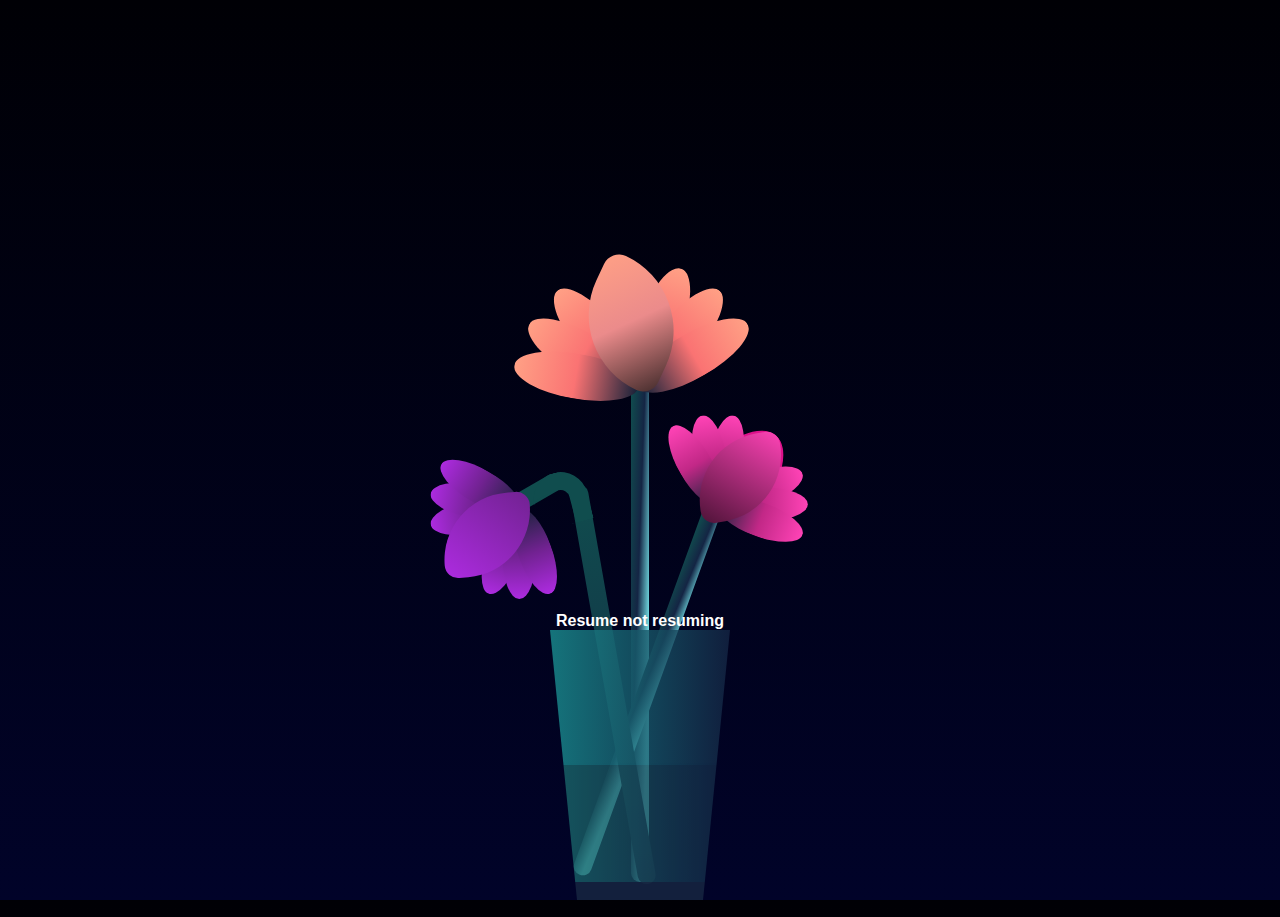
<file: flower.html>
<!DOCTYPE html>
<html lang="en">
<head>
    <meta charset="UTF-8">
    <meta name="viewport" content="width=device-width, initial-scale=1.0">
    <title>Document</title>
    <style>
*,
*::after,
*::before{
    padding: 0;
    margin: 0;
    box-sizing: border-box;
}

:root{
    --color-bg: linear-gradient(to top,#010329,#000005);
    --color-glass:linear-gradient(to left,#142544,#1a9092);
    --color-water:linear-gradient(to left,#142544,#1b6d6e);
}

body{
    background-image:var(--color-bg);
    min-height: 100vh;
    display: flex;
    justify-content: center;
    align-items:flex-end;
    overflow: hidden;
}

.flower{
    position: relative;
}

.flower__glass{
    width:20vmin;
    height: 30vmin;
    background-image: var(--color-glass);
    clip-path: polygon(0 0, 100% 0, 85% 100%, 15% 100%);
    opacity: .8;
    position: relative;
}

.flower__glass::after{
    content: '';
    position: absolute;
    bottom: 0;
    left: 0;
    background-color: #182843;
    width: 100%;
    height: 2vmin;
}

.flower__glass::before{
    content: '';
    position: absolute;
    bottom: 0;
    left: 0;
    background-image: var(--color-water);
    width: 100%;
    height: 15vmin;
}

.f-wrapper{
    position: absolute;
    left: 45%;
    bottom: 2vmin;
}

.f-wrapper--2{
    left: 50%;
    bottom: 5%;
    transform-origin: 10% left;
    transform: rotate(20deg);
}

.f-wrapper--3{
    left: 30%;
    bottom: 5%;
    transform-origin: 10% left;
    transform: rotate(-10deg);
}

.f-wrapper--3 .flower__line{
    height: 45vmin;
    position: relative;
}

.f-wrapper--3 .flower__line::after{
    content: '';
    position: absolute;
    left:0;
    top: 0;
    width: 6vmin;
    height: 6vmin;
    transform: translate(-69%,-30%) rotate(-5deg);
    border-radius:10vmin 10vmin 0 0;
    border: 2vmin solid  #104d4e;
    border-bottom: transparent;
    border-left: transparent;
}

.f-wrapper--3 .flower__line::before{
    content: '';
    position: absolute;
    left:-40%;
    top: -1%;
    width: 6vmin;
    height: 2vmin;
    transform-origin: right;
    transform: translate(-100%,-80%) rotate(-20deg);
    background-color: #104d4e;
    border-radius: 2vmin;
}

.f-wrapper--3 .flower__line{
    background-image: linear-gradient(to top,#142544,#104d4e);
}


.f-wrapper--2 .flower__line{
    height: 45vmin;
}

.f-wrapper--2 .f{
    transform: translateX(-50%) rotate(20deg);
}

.f-wrapper--3 .f{
    transform: translate(-350%,-50%) rotate(-120deg);
}

.f-wrapper--2 .flower__leaf:not(:first-child){
    width: 3.8vmin;
    height: 10vmin;
    background-image: linear-gradient(to bottom, #ff43b6 ,#c22887, #1a233a 99%);
}

.f-wrapper--3 .flower__leaf:not(:first-child){
    width: 3.8vmin;
    height: 10vmin;
    background-image: linear-gradient(to bottom, #ad2be0 ,#712291, #1a233a 99%);
}

.f-wrapper--3 .flower__leaf--1{
    width: 8vmin;
    height: 10vmin;
    bottom: 2vmin;
    background-color: #ad2be0;
}

.f-wrapper--2 .flower__leaf--1{
    width: 8vmin;
    height: 10vmin;
    bottom: 2vmin;
    background-color: #de118b;
}

.f-wrapper--2 .f .flower__leaf--8{
    width: 10vmin;
    height: 9vmin;
    bottom: 3vmin;
    left: -30%;
    transform: rotate(-50deg);
    background-image: linear-gradient(to left bottom, #ff43b6 ,#4d1337);;
}

.f-wrapper--3 .f .flower__leaf--8{
    width: 10vmin;
    height: 9vmin;
    left: -10% !important;
    background-image: linear-gradient(to left bottom, #ad2be0 ,#712291);;
}

.flower__line{
    width: 2vmin;
    height: 56vmin;
    background-image: linear-gradient(to left top,#82fdff 20%,#142544,#104d4e);
    border-radius: 4vmin;
}

.f{
    position: absolute;
    top: 1vmin;
    left: 50%;
    transform: translateX(-50%) rotate(-10deg);
    width: 2vmin;
    height: 2vmin;
}


.flower__leaf{
    position: absolute;
    left: 50%;
    bottom: 2vmin;
    transform: translateX(-50%);
    width: 5vmin;
    height: 14vmin;
    background-image: linear-gradient(to bottom, #ffa085 ,#fa7373, #1a233a 99%);

    clip-path: ellipse(50% 50% at 50% 50%);
    transform-origin: center bottom;
    animation: open-flower 2s 1s backwards;
}

.flower__leaf--1{
    width: 10vmin;
    height: 12vmin;
    bottom: 3vmin;
    border-radius: 50% 50% 50% 50% / 80% 80% 20% 20%;
    background-color: #e24f5f;
    background-image: none;
    animation: open-flowe--middle  1.4s 1s backwards;
}

.flower__leaf--2{
    transform: translateX(-50%) rotate(-30deg);
}
.flower__leaf--3{
    transform: translateX(-50%) rotate(-50deg);
}
.flower__leaf--4{
    transform: translateX(-50%) rotate(-70deg);
}

.flower__leaf--5{
    transform: translateX(-50%) rotate(30deg);
}

.flower__leaf--6{
    transform: translateX(-50%) rotate(50deg);
}

.flower__leaf--7{
    transform: translateX(-50%) rotate(70deg);
}

.flower__leaf--8{
    width: 13vmin;
    height: 11vmin;
    bottom: 6vmin;
    left: -30%;
    border-radius: none;
    clip-path: none;
    border-radius: 10vmin 2vmin 10vmin 2vmin;
    transform: rotate(-55deg);
    background-image: linear-gradient(to left bottom, #ffa085 ,#eb8b8b,#492f2f 98%);
}

.flower__fall-down--yellow{
    animation: flower-fall-down-yellow  8s 1.2s linear forwards;
}

.flower__fall-down--pink{
    animation: flower-fall-down-pink  5s 1.2s linear forwards;
}

.flower__fall-down--purple{
    bottom: 4vmin;
    animation:flower-fall-down-purple  6s 1.2s linear forwards, flower-falling 6s 7.2s linear infinite;
}


@keyframes open-flower{
        0%{
            transform:  translateX(-50%) rotate(0);
        }
}

@keyframes open-flowe--middle {
    0%{
        opacity: 0;
        transform: translateX(-50%) scale(0);
    }
}

@keyframes flower-fall-down-pink {

    0%{
        transform: rotate(-55deg);
    }

    50%{
        transform: rotateX(-100deg);
    }

    100%{
        transform:translate(2vmin,28vmin);
    }

}

@keyframes flower-fall-down-yellow {

    0%{
        transform: rotate(-55deg);
    }

    50%{
        bottom: 3vmin;
        transform: rotateX(-100deg);
    }

    100%{
        transform:translate(2vmin,70vmin) rotate(150deg);
    }

}

@keyframes flower-fall-down-purple {

    0%{
        transform: rotate(-50deg);
    }

    25%{
        bottom: 1vmin ;
        transform: rotateX(-100deg);
        perspective: 0px;
    }

    50%{
        perspective: 0px;
        transform:translate(-30vmin,2vmin) rotate(90deg);
    }

    75%{
        perspective: 0px;
        transform:translate(-34vmin,-2vmin);
    }

    100%{
        transform-origin: center;
        transform:translate(-34vmin,-2vmin) rotateY(-80deg) rotateX(35deg);
    }

}

@keyframes flower-falling {
    0%,100%{
        transform-origin: center;
        transform:translate(-34vmin,-2vmin) rotateY(-80deg) rotateX(35deg);
    }

    25%{
        transform-origin: center;
        transform:translate(-34.4vmin,-2vmin) rotateY(-84deg) rotateX(35deg);
    }

    50%{
        transform-origin: center;
        transform:translate(-32vmin,-4.2vmin) rotateY(-80deg) rotateX(35deg);
    }

    75%{
        transform-origin: center;
        transform:translate(-36vmin,1.1vmin) rotateY(-80deg) rotateX(35deg);
    }
}

    </style>
    <script>
        document.addEventListener("DOMContentLoaded", function() {
    const flowers = document.querySelectorAll('.flower__leaf');
    let animationsCompleted = 0;

    flowers.forEach(flower => {
        flower.addEventListener('animationend', () => {
            animationsCompleted++;
            if (animationsCompleted === flowers.length) {
                setTimeout(() => {
                    location.reload();
                }, 3000); // Adding a 1 second delay before refreshing the page
            }
        });
    });
});

    </script>
</head>
<body>
    <center><h4 style="color: white; font-family: Arial, Helvetica, sans-serif;">Resume not resuming</h4><center>
    <div class="flower" style="z-index: -1;">
                <div class="f-wrapper">
                    <div class="flower__line"></div>
                    <div class="f">
                        <div class="flower__leaf flower__leaf--1"></div>
                        <div class="flower__leaf flower__leaf--2"></div>
                        <div class="flower__leaf flower__leaf--3"></div>
                        <div class="flower__leaf flower__leaf--4"></div>
                        <div class="flower__leaf flower__leaf--5"></div>
                        <div class="flower__leaf flower__leaf--6"></div>
                        <div class="flower__leaf flower__leaf--7"></div>
                        <div class="flower__leaf flower__leaf--8 flower__fall-down--yellow"></div>
                    </div>
                </div>
        
                <div class="f-wrapper f-wrapper--2">
                    <div class="flower__line"></div>
                    <div class="f">
                        <div class="flower__leaf flower__leaf--1"></div>
                        <div class="flower__leaf flower__leaf--2"></div>
                        <div class="flower__leaf flower__leaf--3"></div>
                        <div class="flower__leaf flower__leaf--4"></div>
                        <div class="flower__leaf flower__leaf--5"></div>
                        <div class="flower__leaf flower__leaf--6"></div>
                        <div class="flower__leaf flower__leaf--7"></div>
                        <div class="flower__leaf flower__leaf--8 flower__fall-down--pink"></div>
                    </div>
                </div>
        
                <div class="f-wrapper f-wrapper--3">
                    <div class="flower__line"></div>
                    <div class="f">
                        <div class="flower__leaf flower__leaf--1"></div>
                        <div class="flower__leaf flower__leaf--2"></div>
                        <div class="flower__leaf flower__leaf--3"></div>
                        <div class="flower__leaf flower__leaf--4"></div>
                        <div class="flower__leaf flower__leaf--5"></div>
                        <div class="flower__leaf flower__leaf--6"></div>
                        <div class="flower__leaf flower__leaf--7"></div>
                        <div class="flower__leaf flower__leaf--8 flower__fall-down--purple"></div>
                    </div>
                </div>
                <div class="flower__glass"></div>
            </div>
        
        
</body>
</html>
</file>
